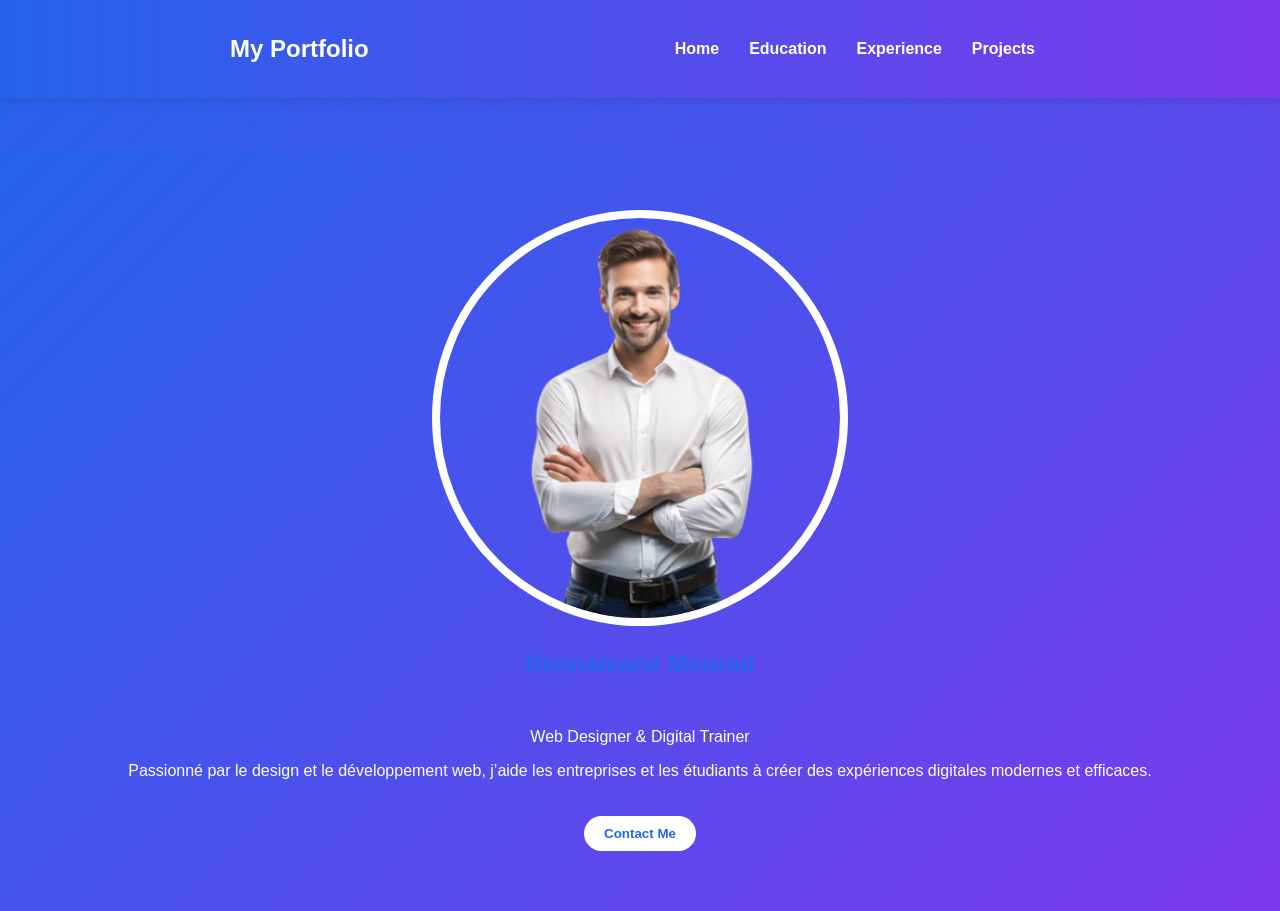
<file: index.html>
<!doctype html>
<html lang="fr">
  <head>
    <meta charset="UTF-8" />
    <title>Mon Portfolio</title>
    <link rel="stylesheet" href="styles/style.css" />
  </head>
  <body style="background: linear-gradient(135deg, #2563eb, #7c3aed)">
    <header>
      <nav>
        <h2>My Portfolio</h2>
        <ul>
          <li><a href="index.html">Home</a></li>
          <li><a href="/pages/education.html">Education</a></li>
          <li><a href="/pages/experience.html">Experience</a></li>
          <li><a href="/pages/project.html">Projects</a></li>
        </ul>
      </nav>
    </header>

    <section class="hero">
      <img src="src/profile.png" alt="Profile" />

      <h1>Bennamane Mourad</h1>
      <p>Web Designer & Digital Trainer</p>

      <p>
        Passionné par le design et le développement web, j’aide les entreprises
        et les étudiants à créer des expériences digitales modernes et
        efficaces.
      </p>

      <button onclick="showMessage()">Contact Me</button>
    </section>

    <script src="scripts/script.js"></script>
  </body>
</html>
</file>
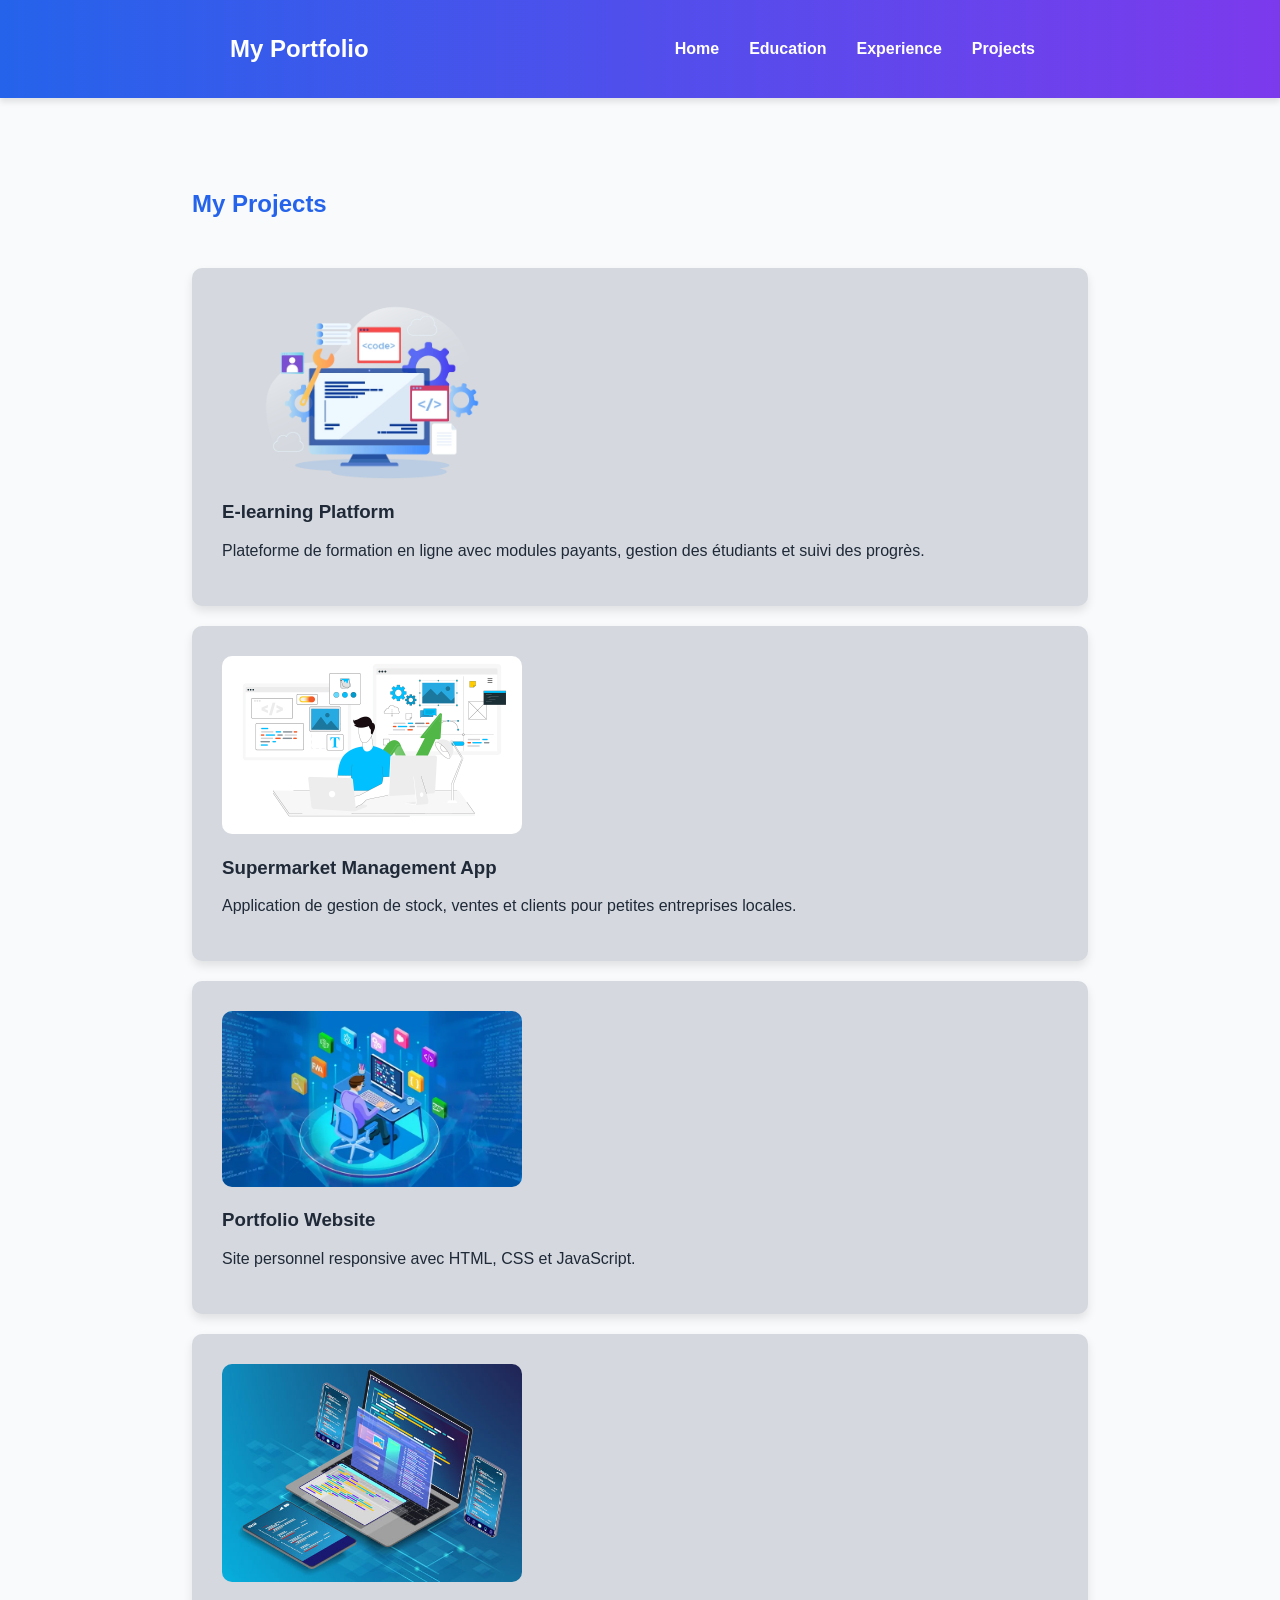
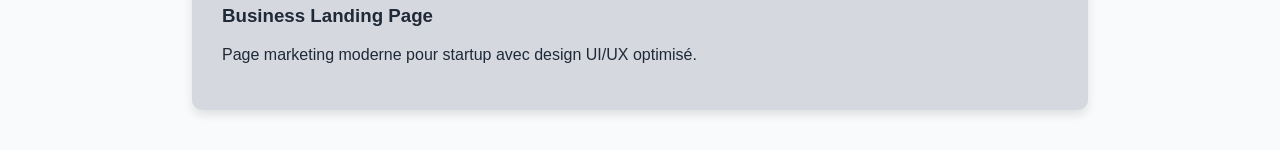
<file: pages/project.html>
<!doctype html>
<html lang="fr">
  <head>
    <meta charset="UTF-8" />
    <title>Mon Portfolio</title>
    <link rel="stylesheet" href="/styles/style.css" />
  </head>
  <body>
    <header>
      <nav>
        <h2>My Portfolio</h2>
        <ul>
          <li><a href="../index.html">Home</a></li>
          <li><a href="education.html">Education</a></li>
          <li><a href="experience.html">Experience</a></li>
          <li><a href="project.html">Projects</a></li>
        </ul>
      </nav>
    </header>
    <section class="content" style="width: 70%; margin: auto; padding: 20px">
      <h1>My Projects</h1>

      <div class="project">
        <img src="/src/dev1.webp" alt="Project 1" />
        <h3>E-learning Platform</h3>
        <p>
          Plateforme de formation en ligne avec modules payants, gestion des
          étudiants et suivi des progrès.
        </p>
      </div>

      <div class="project">
        <img src="/src/dev2.jpg" alt="Project 2" />
        <h3>Supermarket Management App</h3>
        <p>
          Application de gestion de stock, ventes et clients pour petites
          entreprises locales.
        </p>
      </div>

      <div class="project">
        <img src="/src/dev3.webp" alt="Project 3" />
        <h3>Portfolio Website</h3>
        <p>Site personnel responsive avec HTML, CSS et JavaScript.</p>
      </div>

      <div class="project">
        <img src="/src/dev4.jpg" alt="Project 4" />
        <h3>Business Landing Page</h3>
        <p>Page marketing moderne pour startup avec design UI/UX optimisé.</p>
      </div>
    </section>

    <script src="/scripts/script.js"></script>
  </body>
</html>
</file>
<file: styles/style.css>
body {
    margin: 0;
    font-family: Arial, sans-serif;
    background: #f9fafb;
    color: #1f2937;
}

/* NAVBAR */
nav {
    
    display: flex;
    justify-content: space-between;
    align-items: center;
    background: linear-gradient(90deg, #2563eb, #7c3aed);
    color: white;
    padding: 15px 30px;
    box-shadow: 0 4px 6px rgba(0,0,0,0.1);
    position: fixed;
    top: 0;
    left: 0;
    right: 0;
    z-index: 1000;

}

nav h2 {
    margin-left: 200px;
}

nav ul {
    margin-right: 200px;
    display: flex;
    list-style: none;
}

nav ul li {
    margin: 0 15px;
}

nav a {
    color: white;
    text-decoration: none;
    font-weight: bold;
}

nav a:hover {
    text-decoration: underline;
}

/* HERO */
.hero {
    
    text-align: center;
    padding: 60px 20px;
    background: linear-gradient(135deg, #2563eb, #7c3aed);
    color: white;
}

.hero img {
    width: 400px;
    border-radius: 50%;
    border: 8px solid white;
}

.hero button {
    margin-top: 20px;
    padding: 10px 20px;
    border: none;
    background: white;
    color: #2563eb;
    font-weight: bold;
    border-radius: 20px;
    cursor: pointer;
}

.hero button:hover {
    background: #e0e7ff;
}

/* CONTENT */
.content {
    padding: 40px;
}

/* CARDS */
.card {
    background: white;
    padding: 20px;
    margin: 15px 0;
    border-radius: 10px;
    box-shadow: 0 5px 15px rgba(0,0,0,0.1);
    border-left: 5px solid #2563eb;
}

/* PROJECTS */
.project {
    background: rgb(213, 217, 223);
    padding: 30px;
    margin-bottom: 20px;
    border-radius: 10px;
    box-shadow: 0 5px 10px rgba(0,0,0,0.1);
}

.project img {
    width: 100%;
    max-width: 300px;
    border-radius: 10px;
}

/* TITLES */
h1 {
    color: #2563eb;
}


header {
    margin-bottom: 150px;
}


section h1 {
    margin-bottom: 50px;
}
</file>
